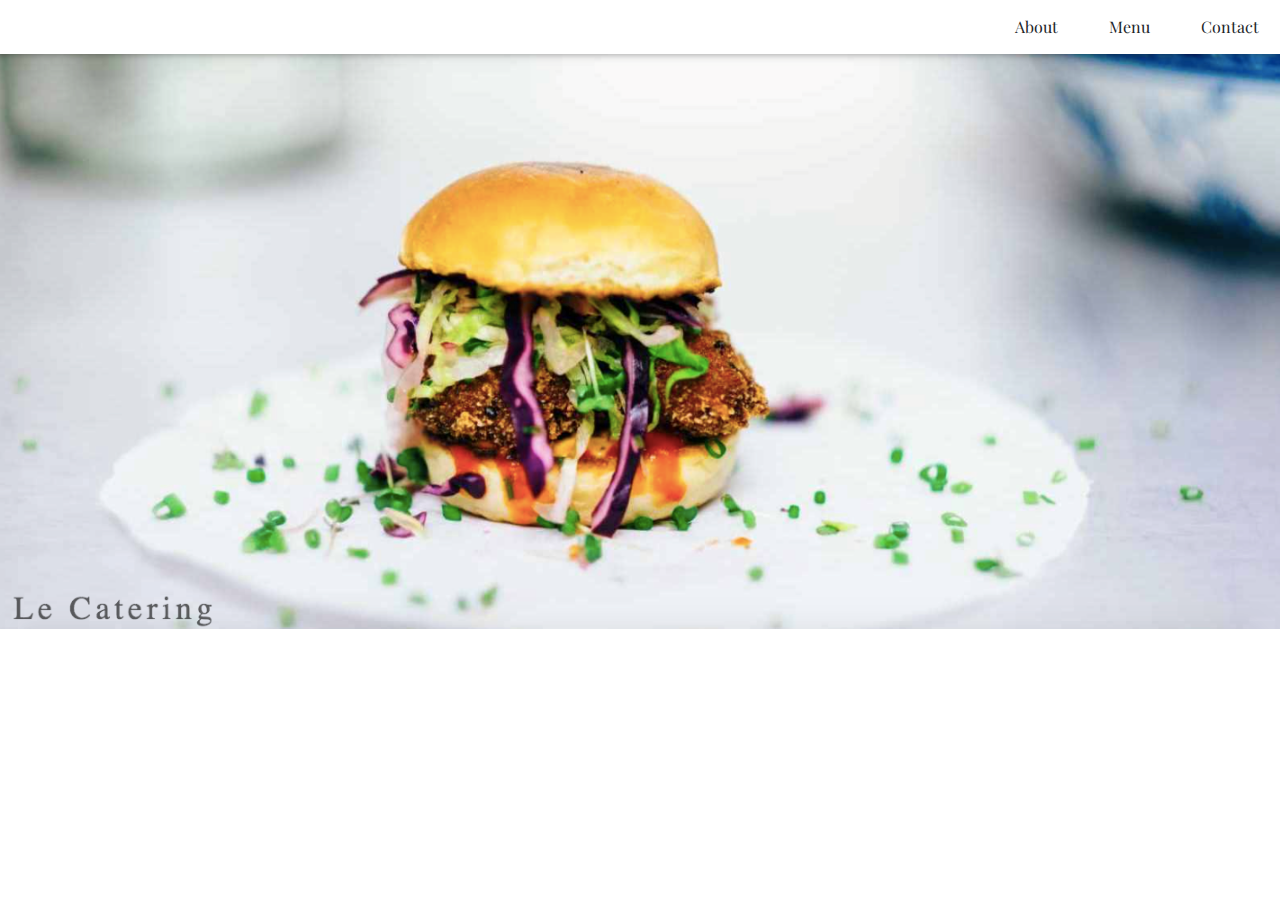
<file: GyanDhanTask/index.html>
<!DOCTYPE html>
<html>
    <head>
        <meta charset="utf-8">
        <meta http-equiv="X-UA-Compatible" content="IE=edge">
        <title>Home</title>
        <meta name="description" content="">
        <!-- Bootstrap -->
        <meta name="viewport" content="width=device-width, initial-scale=1, shrink-to-fit=no">
        <link rel="stylesheet" href="https://stackpath.bootstrapcdn.com/bootstrap/4.3.1/css/bootstrap.min.css" 
            integrity="sha384-ggOyR0iXCbMQv3Xipma34MD+dH/1fQ784/j6cY/iJTQUOhcWr7x9JvoRxT2MZw1T" crossorigin="anonymous">
        <!-- Google Font -->
        <link href="https://fonts.googleapis.com/css2?family=Playfair+Display:ital,wght@0,400;0,551;0,624;1,400&display=swap" 
            rel="stylesheet">
        <link rel="stylesheet" href="style.css">
    </head>

    <body class="container-fluid">
        <script src="https://code.jquery.com/jquery-3.3.1.slim.min.js" 
            integrity="sha384-q8i/X+965DzO0rT7abK41JStQIAqVgRVzpbzo5smXKp4YfRvH+8abtTE1Pi6jizo" crossorigin="anonymous"></script>
        <script src="https://cdnjs.cloudflare.com/ajax/libs/popper.js/1.14.7/umd/popper.min.js" 
            integrity="sha384-UO2eT0CpHqdSJQ6hJty5KVphtPhzWj9WO1clHTMGa3JDZwrnQq4sF86dIHNDz0W1" crossorigin="anonymous"></script>
        <script src="https://stackpath.bootstrapcdn.com/bootstrap/4.3.1/js/bootstrap.min.js" 
            integrity="sha384-JjSmVgyd0p3pXB1rRibZUAYoIIy6OrQ6VrjIEaFf/nJGzIxFDsf4x0xIM+B07jRM" crossorigin="anonymous"></script>
        <script src="home.js" async defer></script>
        <div>
           <div class="row pad justify-content-end">
                <div class="col-lg-9"></div>
                <a href="about.html"><button type="button" class="col col-sm-auto btn btn-md">About</button></a>
                <a href="menu.html"><button type="button" class="col col-sm-auto btn btn-md">Menu</button></a>
                <a href="contact.html"><button type="button" class="col col-sm-auto btn btn-md">Contact</button></a>
           </div> 
           <div class="row">
                <img src = "images/page-1.png" class="home_page"></img>
            </div>
        </div>
    </body>
</html>
</file>
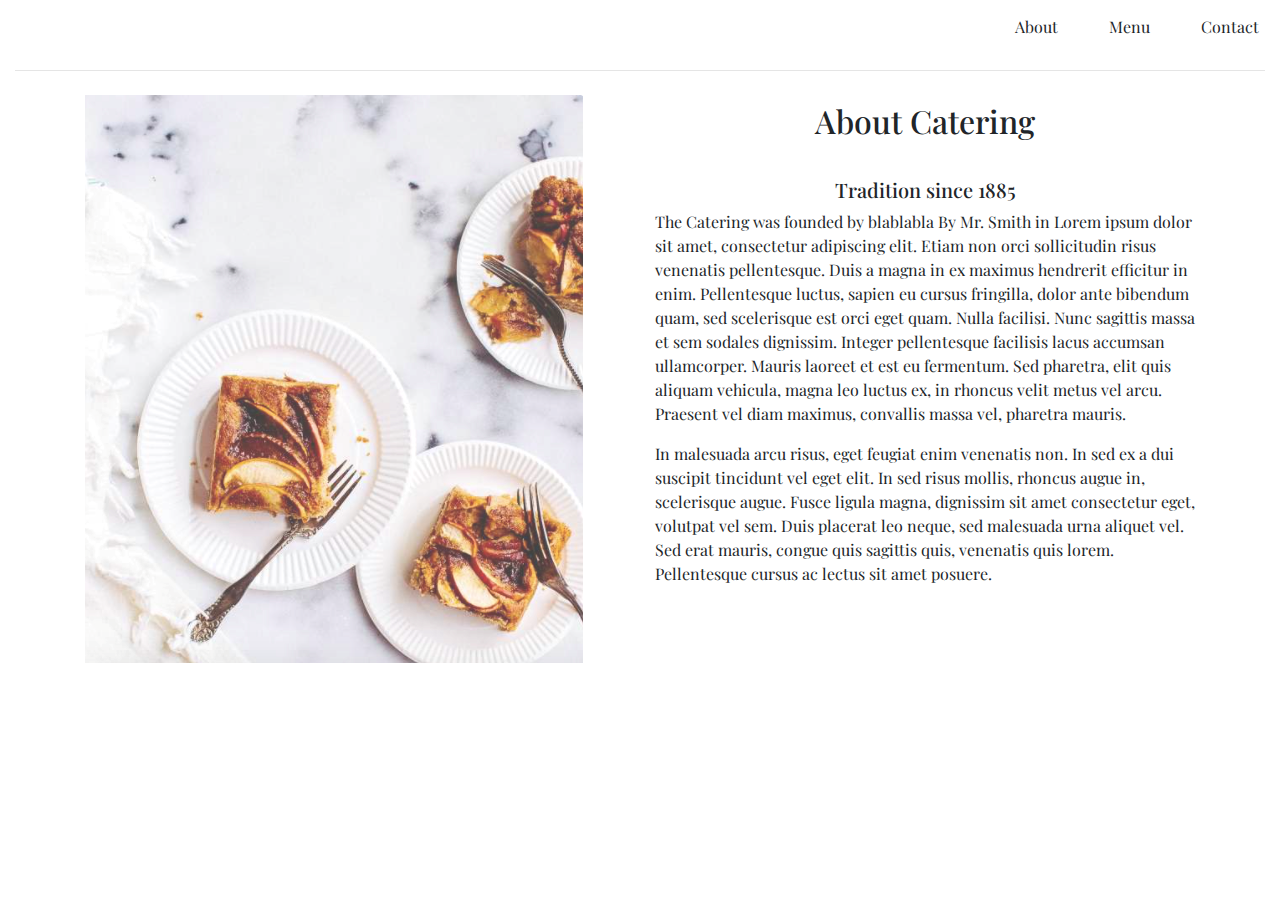
<file: GyanDhanTask/about.html>
<!DOCTYPE html>
<html>
    <head>
        <meta charset="utf-8">
        <meta http-equiv="X-UA-Compatible" content="IE=edge">
        <title>About</title>
        <!-- Bootstrap -->
        <meta name="viewport" content="width=device-width, initial-scale=1, shrink-to-fit=no">
        <link rel="stylesheet" href="https://stackpath.bootstrapcdn.com/bootstrap/4.3.1/css/bootstrap.min.css" 
            integrity="sha384-ggOyR0iXCbMQv3Xipma34MD+dH/1fQ784/j6cY/iJTQUOhcWr7x9JvoRxT2MZw1T" crossorigin="anonymous">
        <!-- Google Font -->
        <link href="https://fonts.googleapis.com/css2?family=Playfair+Display:ital,wght@0,400;0,551;0,624;1,400&display=swap" 
            rel="stylesheet">
        <link rel="stylesheet" href="style.css">
    </head>
    <body class="container-fluid">
        <script src="https://stackpath.bootstrapcdn.com/bootstrap/4.3.1/js/bootstrap.min.js" 
            integrity="sha384-JjSmVgyd0p3pXB1rRibZUAYoIIy6OrQ6VrjIEaFf/nJGzIxFDsf4x0xIM+B07jRM" crossorigin="anonymous"></script>
        <div>
           <div class="row pad justify-content-end">
                <div class="col-lg-9"></div>
                <a href="#"><button type="button" class="col col-sm-auto btn btn-md">About</button></a>
                <a href="menu.html"><button type="button" class="col col-sm-auto btn btn-md">Menu</button></a>
                <a href="contact.html"><button type="button" class="col col-sm-auto btn btn-md">Contact</button></a>
           </div> 
           <hr>
           <div class="row">
               <div class="container">
                   <div class="row">
                        <div class="col"><img src = "images/page-2.png" class="about_page"></img></div>
                        <div class="col">
                            <h2>About Catering</h2>
                            <h5>Tradition since 1885</h5>
                            <p>The Catering was founded by blablabla By Mr. Smith in Lorem ipsum dolor sit amet, consectetur adipiscing elit. 
                                Etiam non orci sollicitudin risus venenatis pellentesque. Duis a magna in ex maximus hendrerit efficitur in enim. 
                                Pellentesque luctus, sapien eu cursus fringilla, dolor ante bibendum quam, sed scelerisque est orci eget quam. 
                                Nulla facilisi. Nunc sagittis massa et sem sodales dignissim. 
                                Integer pellentesque facilisis lacus accumsan ullamcorper. Mauris laoreet et est eu fermentum. 
                                Sed pharetra, elit quis aliquam vehicula, magna leo luctus ex, in rhoncus velit metus vel arcu. 
                                Praesent vel diam maximus, convallis massa vel, pharetra mauris.
                            </p>
                            <p>
                                In malesuada arcu risus, eget feugiat enim venenatis non. In sed ex a dui suscipit tincidunt vel eget elit. 
                                In sed risus mollis, rhoncus augue in, scelerisque augue. 
                                Fusce ligula magna, dignissim sit amet consectetur eget, volutpat vel sem. 
                                Duis placerat leo neque, sed malesuada urna aliquet vel. Sed erat mauris, congue quis sagittis quis, venenatis quis lorem. 
                                Pellentesque cursus ac lectus sit amet posuere.
                            </p>
                        </div>
                   </div>
               </div>
            </div>
        </div>
    </body>
</html>
</file>
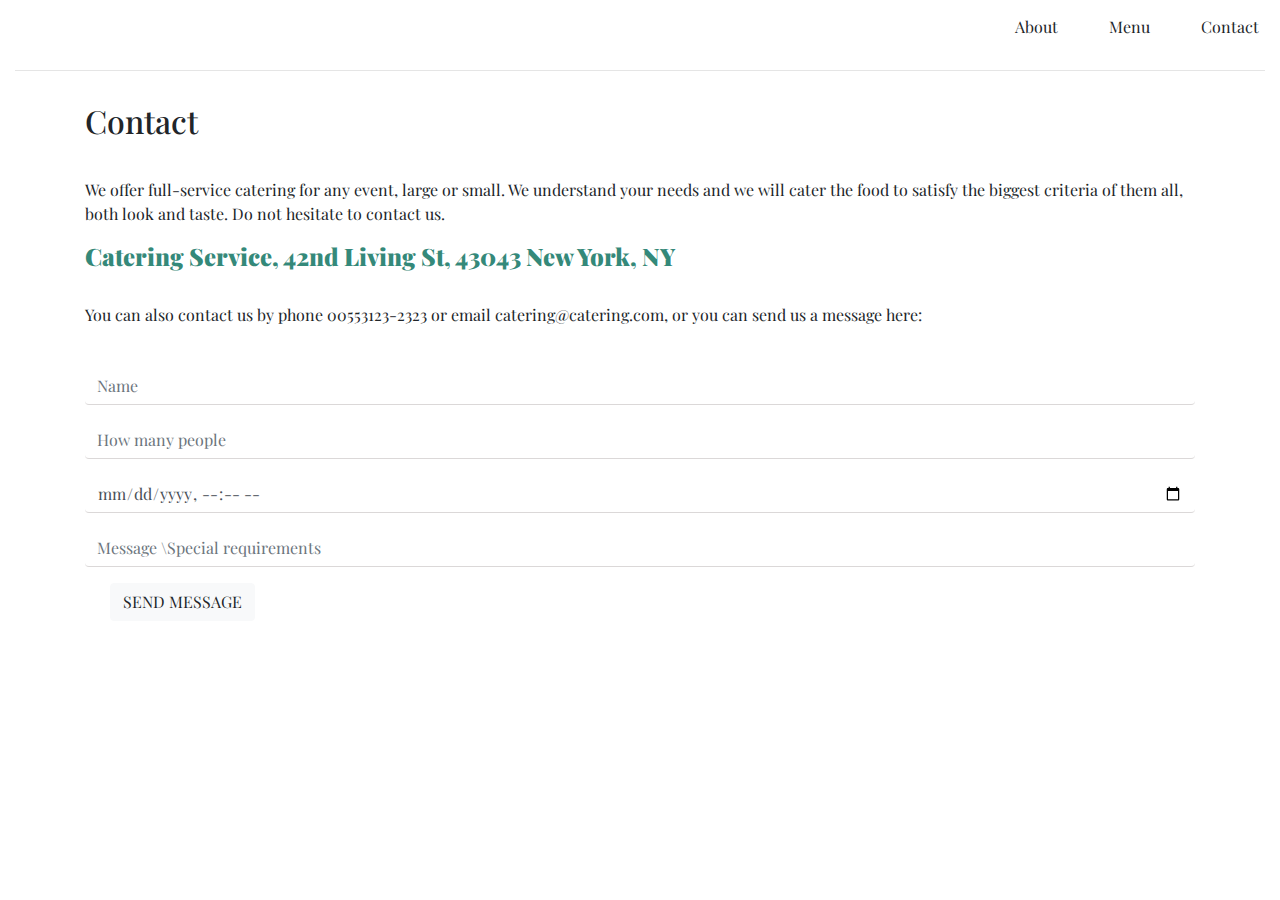
<file: GyanDhanTask/contact.html>
<!DOCTYPE html>
<html>
    <head>
        <meta charset="utf-8">
        <meta http-equiv="X-UA-Compatible" content="IE=edge">
        <title>Contact</title>
        <!-- Bootstrap -->
        <meta name="viewport" content="width=device-width, initial-scale=1, shrink-to-fit=no">
        <link rel="stylesheet" href="https://stackpath.bootstrapcdn.com/bootstrap/4.3.1/css/bootstrap.min.css" 
            integrity="sha384-ggOyR0iXCbMQv3Xipma34MD+dH/1fQ784/j6cY/iJTQUOhcWr7x9JvoRxT2MZw1T" crossorigin="anonymous">
        <!-- Google Font -->
        <link href="https://fonts.googleapis.com/css2?family=Playfair+Display:ital,wght@0,400;0,551;0,624;1,400&display=swap" 
            rel="stylesheet">
        <link rel="stylesheet" href="style.css">
        
    </head>
    <body class="container-fluid">
        <script src="https://stackpath.bootstrapcdn.com/bootstrap/4.3.1/js/bootstrap.min.js" 
            integrity="sha384-JjSmVgyd0p3pXB1rRibZUAYoIIy6OrQ6VrjIEaFf/nJGzIxFDsf4x0xIM+B07jRM" crossorigin="anonymous"></script>
        <script src="home.js"></script>
        <div>
           <div class="row pad justify-content-end">
                <div class="col-lg-9"></div>
                <a href="about.html"><button type="button" class="col col-sm-auto btn btn-md">About</button></a>
                <a href="menu.html"><button type="button" class="col col-sm-auto btn btn-md">Menu</button></a>
                <a href="#"><button type="button" class="col col-sm-auto btn btn-md">Contact</button></a>
           </div> 
           <hr>
           <div class="row">
                <div class="container">
                    <div class="row">
                        <div class="col">
                        <h2 class="menu">Contact</h2>  
                        <p>We offer full-service catering for any event, large or small. We understand your needs 
                             and we will cater the food to satisfy the biggest criteria of them all, both look and 
                            taste. Do not hesitate to contact us.
                        </p>
                        <h4>Catering Service, 42nd Living St, 43043 New York, NY</h4>
                        <br>
                        <p>You can also contact us by phone 00553123-2323 or email catering@catering.com, or you can send us a message here:</p>
                        <br>
                        <form action="spinner.html">
                            <div class="form-group">
                                <input type="text" class="form-control" id="name" placeholder="Name" onchange="setName()">
                            </div>
                            <div class="form-group">
                                <input type="number" class="form-control" id="noOfPeople" placeholder="How many people" 
                                onchange="setNumber()">
                            </div>
                            <div class="form-group">
                                <input type="datetime-local" class="form-control" id="date" placeholder="" onchange="setDate()">
                            </div>
                            <div class="form-group">
                                <input type="text" class="form-control" id="message" placeholder="Message \Special requirements"
                                onchange="setMessage()">
                            </div>
                            <button type="submit" class="btn btn-light">SEND MESSAGE</button>
                        </form>
                    </div>
                </div>
                </div>
            </div>
        </div>
    </body>
</html>
</file>
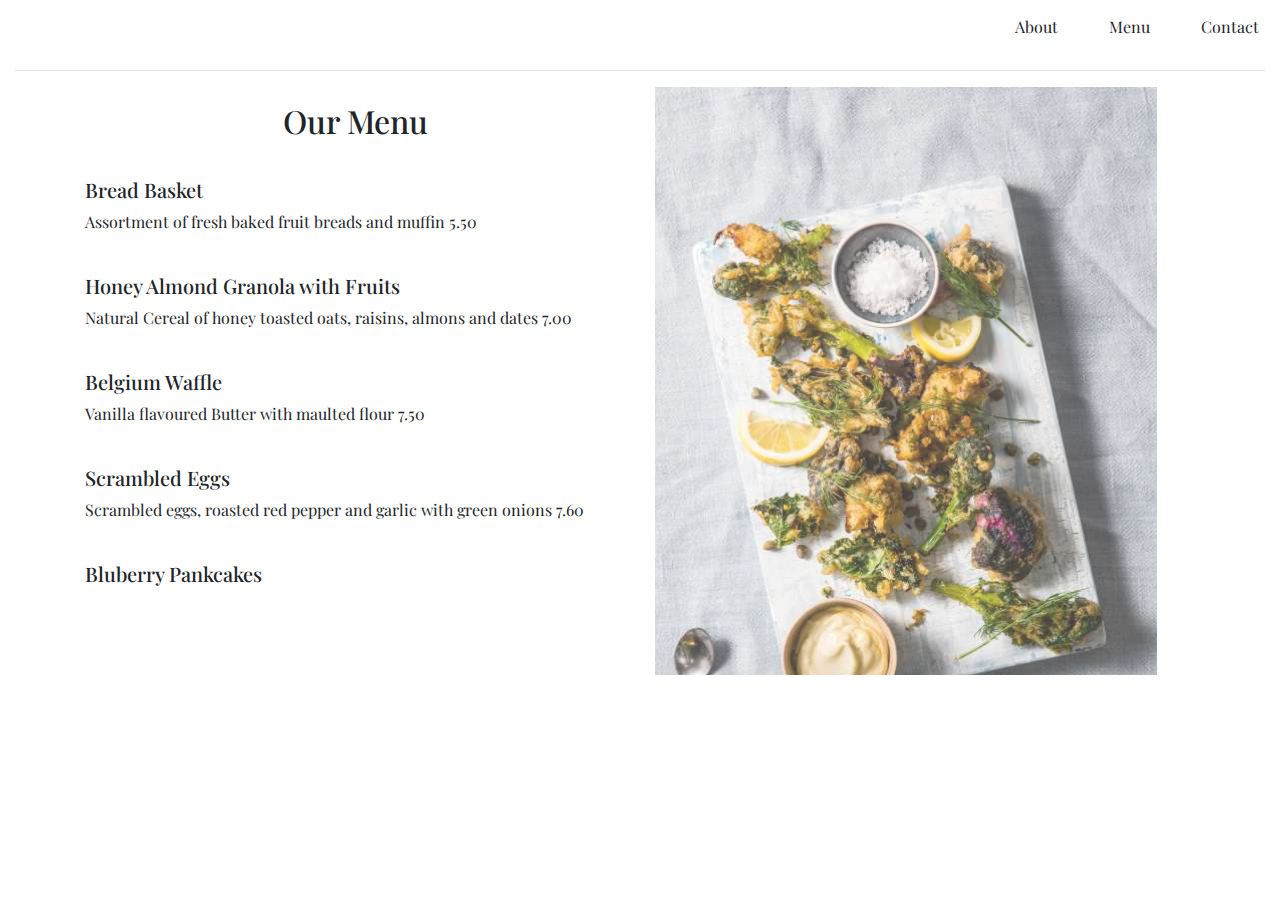
<file: GyanDhanTask/menu.html>
<!DOCTYPE html>
<html>
    <head>
        <meta charset="utf-8">
        <meta http-equiv="X-UA-Compatible" content="IE=edge">
        <title>Menu</title>
        <meta name="description" content="">
        <!-- Bootstrap -->
        <meta name="viewport" content="width=device-width, initial-scale=1, shrink-to-fit=no">
        <link rel="stylesheet" href="https://stackpath.bootstrapcdn.com/bootstrap/4.3.1/css/bootstrap.min.css" 
            integrity="sha384-ggOyR0iXCbMQv3Xipma34MD+dH/1fQ784/j6cY/iJTQUOhcWr7x9JvoRxT2MZw1T" crossorigin="anonymous">
        <!-- Google Font -->
        <link href="https://fonts.googleapis.com/css2?family=Playfair+Display:ital,wght@0,400;0,551;0,624;1,400&display=swap" 
            rel="stylesheet">
        <link rel="stylesheet" href="style.css">
    </head>
    <body class="container-fluid">
        <script src="https://stackpath.bootstrapcdn.com/bootstrap/4.3.1/js/bootstrap.min.js" 
            integrity="sha384-JjSmVgyd0p3pXB1rRibZUAYoIIy6OrQ6VrjIEaFf/nJGzIxFDsf4x0xIM+B07jRM" crossorigin="anonymous"></script>
        <div>
           <div class="row pad justify-content-end">
                <div class="col-lg-9"></div>
                <a href="about.html"><button type="button" class="col col-sm-auto btn btn-md">About</button></a>
                <a href="#"><button type="button" class="col col-sm-auto btn btn-md">Menu</button></a>
                <a href="contact.html"><button type="button" class="col col-sm-auto btn btn-md">Contact</button></a>
           </div> 
           <hr>
           <div class="row">
               <div class="container">
                   <div class="row">
                        <div class="col">
                             <h2>Our Menu</h2>  
                             <h5 class="menu">Bread Basket</h5>
                             <p>Assortment of fresh baked fruit breads and muffin 5.50</p>
                             <br>
                             <h5 class="menu">Honey Almond Granola with Fruits</h5>
                             <p>Natural Cereal of honey toasted oats, raisins, almons and dates 7.00</p>
                             <br>
                             <h5 class="menu">Belgium Waffle</h5>
                             <p>Vanilla flavoured Butter with maulted flour 7.50</p>
                             <br>
                             <h5 class="menu">Scrambled Eggs</h5>
                             <p>Scrambled eggs, roasted red pepper and garlic with green onions 7.60</p>
                             <br>
                             <h5 class="menu">Bluberry Pankcakes</h5>
                        </div>
                        <div class="col"><img src = "images/page-3.png" class="menu_page"></img></div>
                   </div>
               </div>
            </div>
        </div>
    </body>
</html>
</file>
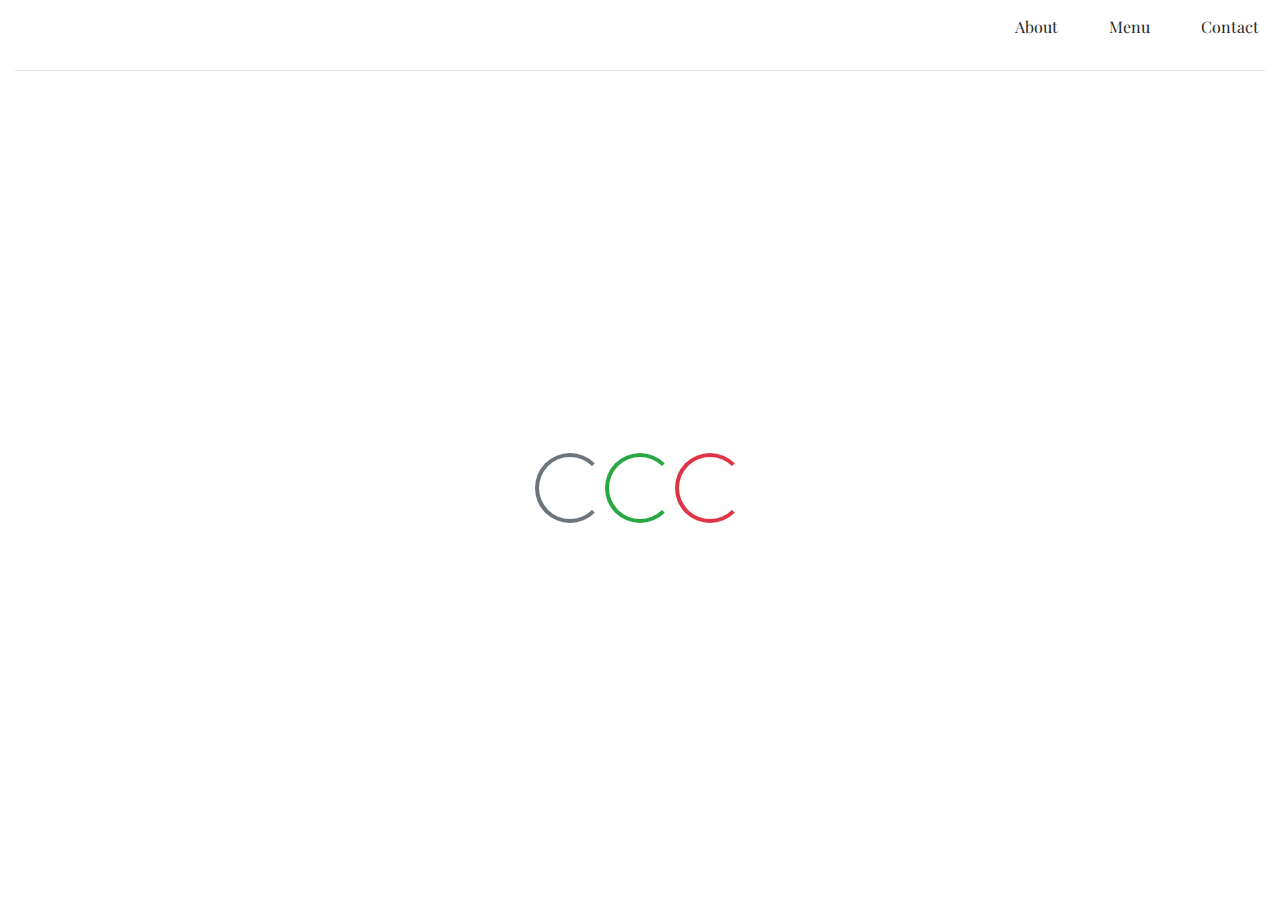
<file: GyanDhanTask/spinner.html>
<!DOCTYPE html>
<html>
    <head>
        <meta charset="utf-8">
        <meta http-equiv="X-UA-Compatible" content="IE=edge">
        <title>Contact</title>
        <!-- Bootstrap -->
        <meta name="viewport" content="width=device-width, initial-scale=1, shrink-to-fit=no">
        <link rel="stylesheet" href="https://stackpath.bootstrapcdn.com/bootstrap/4.3.1/css/bootstrap.min.css" 
            integrity="sha384-ggOyR0iXCbMQv3Xipma34MD+dH/1fQ784/j6cY/iJTQUOhcWr7x9JvoRxT2MZw1T" crossorigin="anonymous">
        <!-- Google Font -->
        <link href="https://fonts.googleapis.com/css2?family=Playfair+Display:ital,wght@0,400;0,551;0,624;1,400&display=swap" 
            rel="stylesheet">
        <link rel="stylesheet" href="style.css">
        
    </head>
    <body class="container-fluid" onload="loadSpinner()">
        <script src="https://stackpath.bootstrapcdn.com/bootstrap/4.3.1/js/bootstrap.min.js" 
            integrity="sha384-JjSmVgyd0p3pXB1rRibZUAYoIIy6OrQ6VrjIEaFf/nJGzIxFDsf4x0xIM+B07jRM" crossorigin="anonymous"></script>
        <script src="home.js"></script>
        <div>
            <div class="row pad justify-content-end">
                    <div class="col-lg-9"></div>
                    <a href="about.html"><button type="button" class="col col-sm-auto btn btn-md">About</button></a>
                    <a href="menu.html"><button type="button" class="col col-sm-auto btn btn-md">Menu</button></a>
                    <a href="contact.html"><button type="button" class="col col-sm-auto btn btn-md">Contact</button></a>
            </div> 
            <hr>
            <div class="row">
                <div class="container">
                    <div class="row justify-content-center">
                        <div class="col spinner">
                            <h1 id="msg">Your Message has been sent to the Caterer</h1>
                            <div class = "d-flex justify-content-center" id="spin">
                                <div class="spinner-border text-secondary" role="status">
                                    <span class="sr-only">Loading...</span>
                                </div>
                                <div class="spinner-border text-success" role="status">
                                    <span class="sr-only">Loading...</span>
                                </div>
                                <div class="spinner-border text-danger" role="status">
                                    <span class="sr-only">Loading...</span>
                                </div>
                            </div>
                        </div>
                    </div>
                </div>
            </div>
        </div>
    </body>
</html>
</file>
<file: GyanDhanTask/style.css>
body {
  margin: 0;
  font-family: "Playfair Display", serif;
  height: 100vh;
  width: 100vw;
}

button {
  background-color: white;
  font-weight: 800;
  font: bold;
  margin-left: 25px;
}

h2,
h5 {
  text-align: center;
}

h2 {
  padding: 15px 0 30px 0;
}

h4 {
  color: rgba(24, 121, 104, 0.877);
  font-weight: 900;
}

.home_page {
  height: 100%;
  width: 100%;
}

.pad {
  padding: 8px;
}

.menu {
  text-align: left;
}

.form-control {
  border: unset;
  border-bottom: 1px solid rgba(136, 127, 127, 0.301);
}

#msg {
  text-align: center;
  color: chocolate;
  padding: 10px;
  /* display: none; */
  visibility: hidden;
}

.spinner-border {
  width: 70px;
  height: 70px;
}

.spinner {
  margin: 0;
  position: absolute;
  top: 50%;
  left: 50%;
  margin-right: -50%;
  transform: translate(-50%, -50%);
  /* translate(left -x, top -y) */
}
</file>
